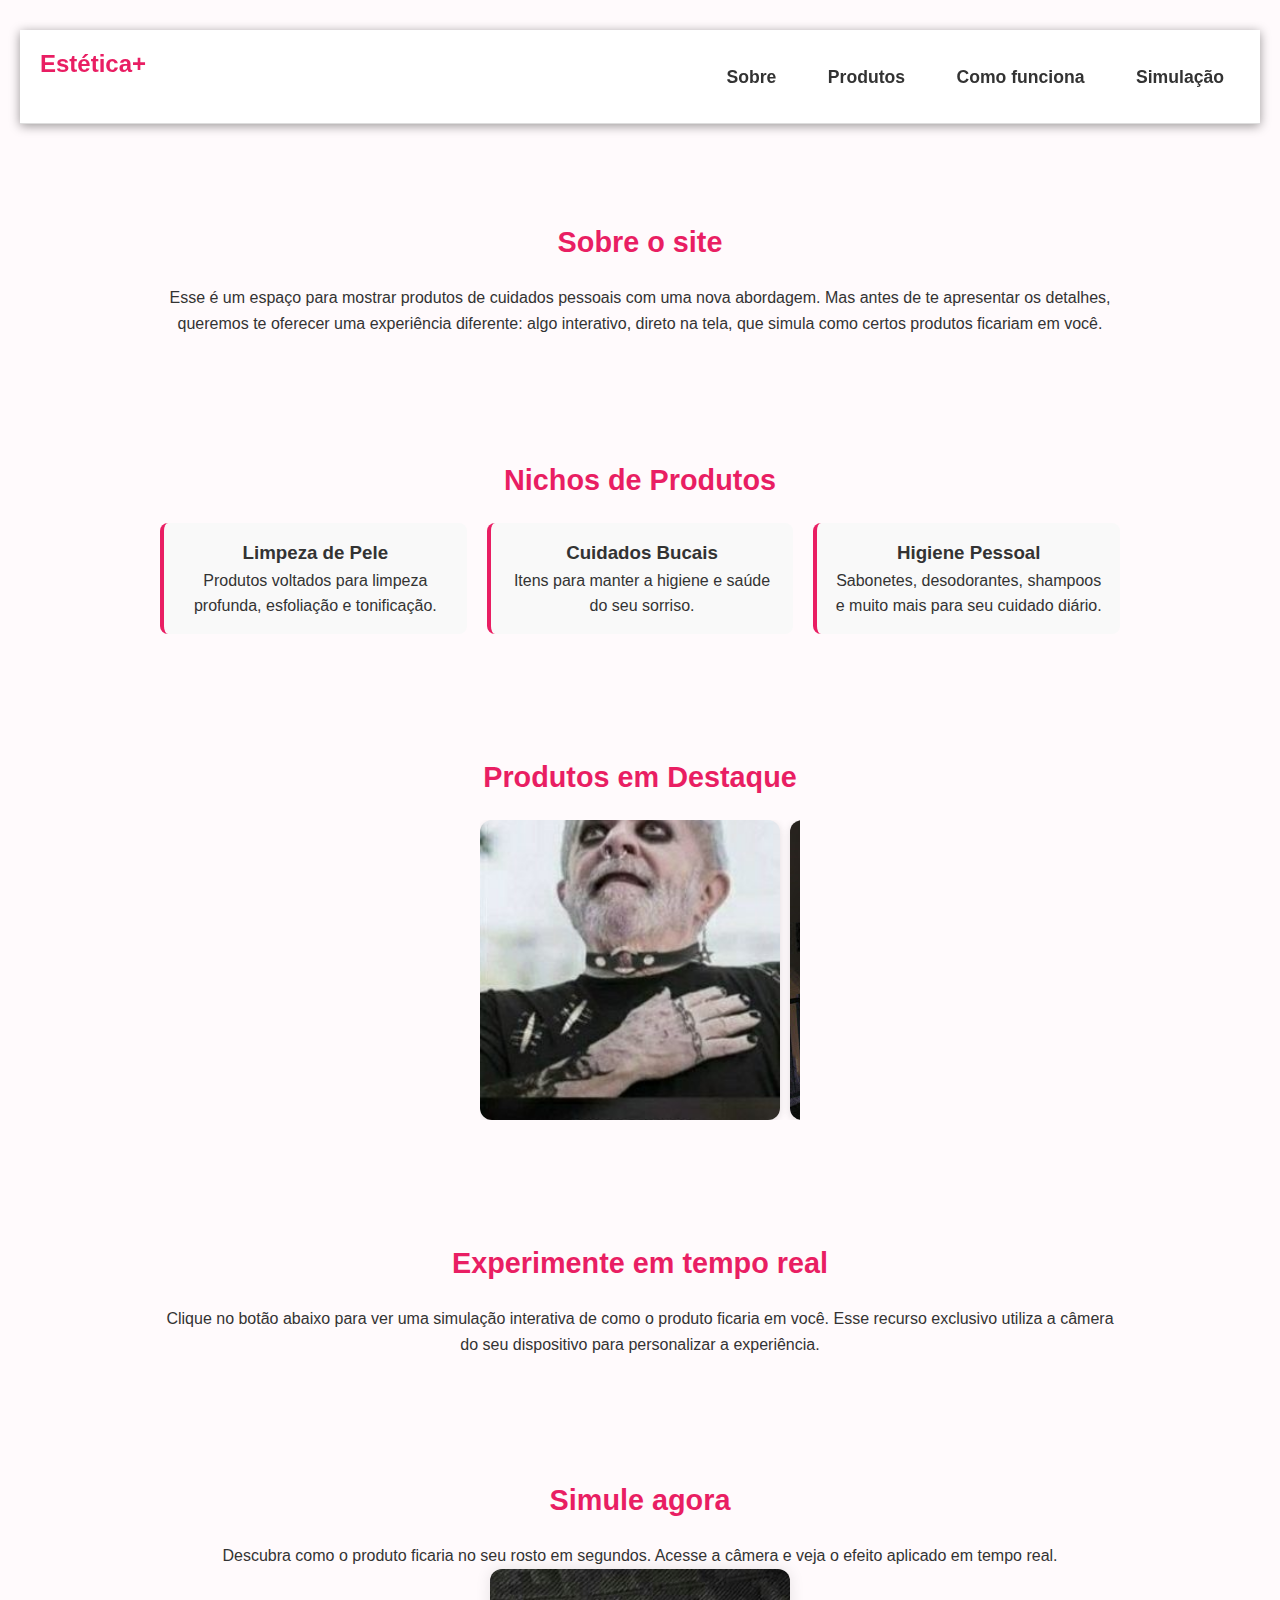
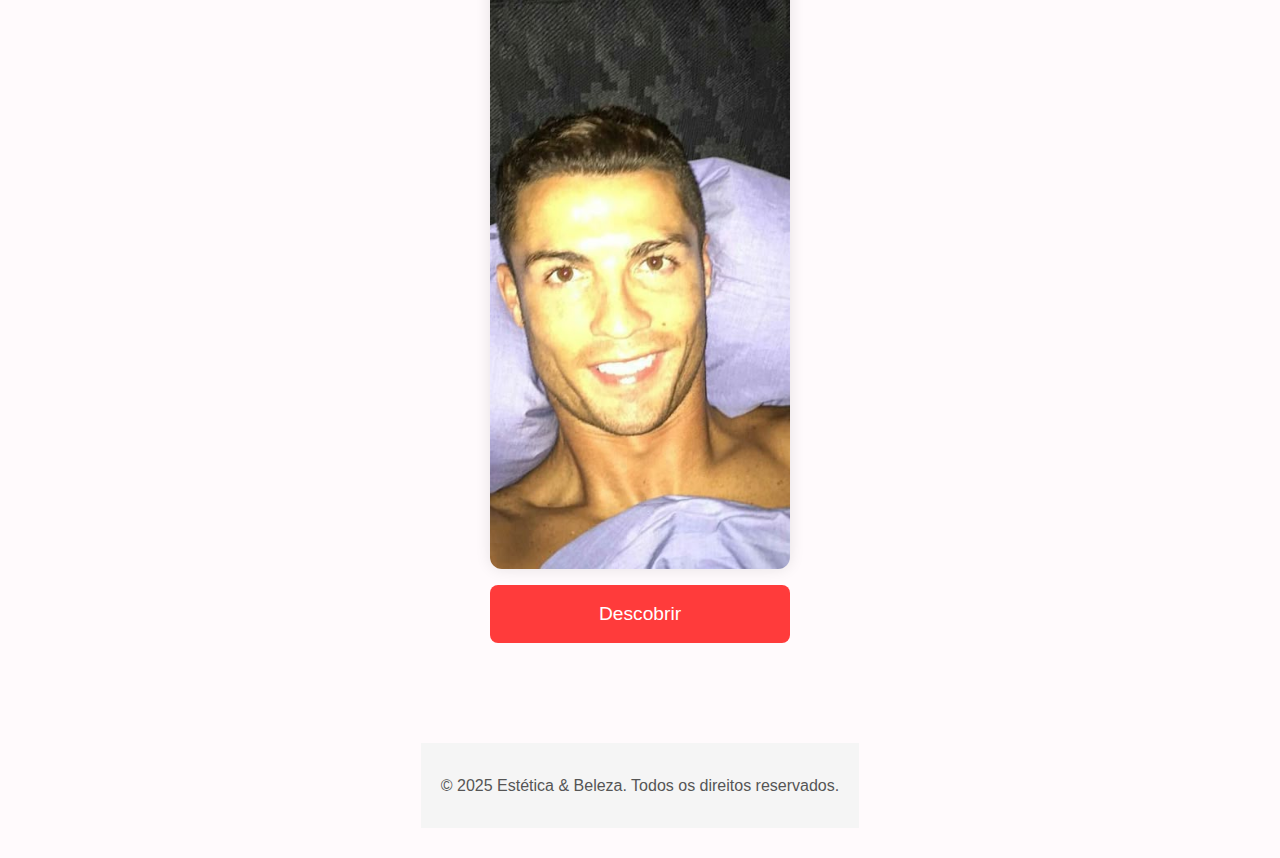
<file: index.html>
<!DOCTYPE html>
<html lang="pt-br">
<head>
  <meta charset="UTF-8" />
  <meta name="viewport" content="width=device-width, initial-scale=1.0"/>
  <title>Estética & Beleza</title>
  <link rel="stylesheet" href="style.css" />
</head>
<body>

  <header class="navbar">
    <h1>Estética+ </h1>
    <nav>
      <a href="#sobre">Sobre</a>
      <a href="#nichos">Produtos</a>
      <a href="#envio">Como funciona</a>
      <a href="#beleza">Simulação</a>
    </nav>
  </header>

  
  <section id="sobre" class="section">
  <h2>Sobre o site</h2>
  <p>
    Esse é um espaço para mostrar produtos de cuidados pessoais com uma nova abordagem. 
    Mas antes de te apresentar os detalhes, queremos te oferecer uma experiência diferente: 
    algo interativo, direto na tela, que simula como certos produtos ficariam em você.
  </p>
</section>

  
  <section id="nichos" class="section">
  <h2>Nichos de Produtos</h2>
  <div class="nichos">
    <div class="nicho">
      <h3>Limpeza de Pele</h3>
      <p>Produtos voltados para limpeza profunda, esfoliação e tonificação.</p>
    </div>
    <div class="nicho">
      <h3>Cuidados Bucais</h3>
      <p>Itens para manter a higiene e saúde do seu sorriso.</p>
    </div>
    <div class="nicho">
      <h3>Higiene Pessoal</h3>
      <p>Sabonetes, desodorantes, shampoos e muito mais para seu cuidado diário.</p>
    </div>
  </div>
</section>


 
<section id="destaques" class="section">
    <h2>Produtos em Destaque</h2>
    <div class="carousel" style="overflow: hidden; width: 320px; margin: 0 auto;">
        <div class="carousel-track" id="carouselTrack" style="display: flex; transition: transform 0.5s;">
            <img src="lulaemo.jpg" alt="Produto 1" class="carousel-img">
            <img src="bolsonaropescador.jpg" alt="Produto 2" class="carousel-img">
            <img src="pesadao.jpeg" alt="Produto 3" class="carousel-img">
            <img src="therock.jpg" alt="produto 4" class="carousel-img">
            <img src="wolverinerasta.jpeg" alt="produto 5" class="carousel-img">
            <img src="pozedorodo.png" alt="produto 6" class="carousel-img">
            <img src="mimdepapai.jpg" alt="produto 7" class="carousel-img">
        </div>
    </div>
    
    <script>
        const track = document.getElementById('carouselTrack');
        const images = track.querySelectorAll('.carousel-img');
        const imgWidth = 300 + 10; // 300px width + 10px right margin
        let index = 0;

        setInterval(() => {
            index = (index + 1) % images.length;
            track.style.transform = `translateX(-${index * imgWidth}px)`;
        }, 3000);
    </script>
</section>
  <section id="envio" class="section">
  <h2>Experimente em tempo real</h2>
  <p>
    Clique no botão abaixo para ver uma simulação interativa de como o produto ficaria em você. 
    Esse recurso exclusivo utiliza a câmera do seu dispositivo para personalizar a experiência.
  </p>
</section>


  
<section id="beleza" class="section vertical-image">
    <h2>Simule agora</h2>
  <p>Descubra como o produto ficaria no seu rosto em segundos. Acesse a câmera e veja o efeito aplicado em tempo real.</p>
    <div style="text-align: center;">
        <img id="produto-img" src="queissogatinha.jpg" alt="Produto de beleza" style="display: block; margin: 0 auto 16px auto; max-width: 300px;">
        <video id="camera-video" autoplay playsinline style="display:none; margin: 0 auto 16px auto; max-width: 300px;"></video>
        <canvas id="snapshot-canvas" style="display:none; margin: 0 auto 16px auto; max-width: 300px;"></canvas>
        <button id="descobrir-btn" style="display: block; margin: 0 auto;">Descobrir</button>
        <button id="defender-btn" style="display: none; margin: 16px auto 0 auto;">Me defender</button> <a href="defesa.html"></a>
    </div>
    <script>
        const descobrirBtn = document.getElementById('descobrir-btn');
        const defenderBtn = document.getElementById('defender-btn');
        const produtoImg = document.getElementById('produto-img');
        const cameraVideo = document.getElementById('camera-video');
        const snapshotCanvas = document.getElementById('snapshot-canvas');
        let stream = null;

        descobrirBtn.onclick = async function() {
            if (!stream) {
                try {
                    stream = await navigator.mediaDevices.getUserMedia({ video: true });
                    cameraVideo.srcObject = stream;
                    produtoImg.style.display = 'none';
                    cameraVideo.style.display = 'block';
                    descobrirBtn.textContent = 'Capturar';
                } catch (e) {
                    alert('Permissão da câmera negada ou não disponível.');
                }
            } else {
                // Captura o frame
                const ctx = snapshotCanvas.getContext('2d');
                snapshotCanvas.width = cameraVideo.videoWidth;
                snapshotCanvas.height = cameraVideo.videoHeight;
                ctx.drawImage(cameraVideo, 0, 0, cameraVideo.videoWidth, cameraVideo.videoHeight);
                snapshotCanvas.style.display = 'block';
                cameraVideo.style.display = 'none';
                descobrirBtn.style.display = 'none';
                defenderBtn.style.display = 'block';
                // Para a câmera
                stream.getTracks().forEach(track => track.stop());
            }
        };

        defenderBtn.onclick = function() {
            window.location.href = 'outra-pagina.html'; // Altere para o destino desejado
        };
    </script>
</section>
  <footer class="footer">
    <p>&copy; 2025 Estética & Beleza. Todos os direitos reservados.</p>
  </footer>

  <script src="script.js"></script>
</body>
</html>
</file>
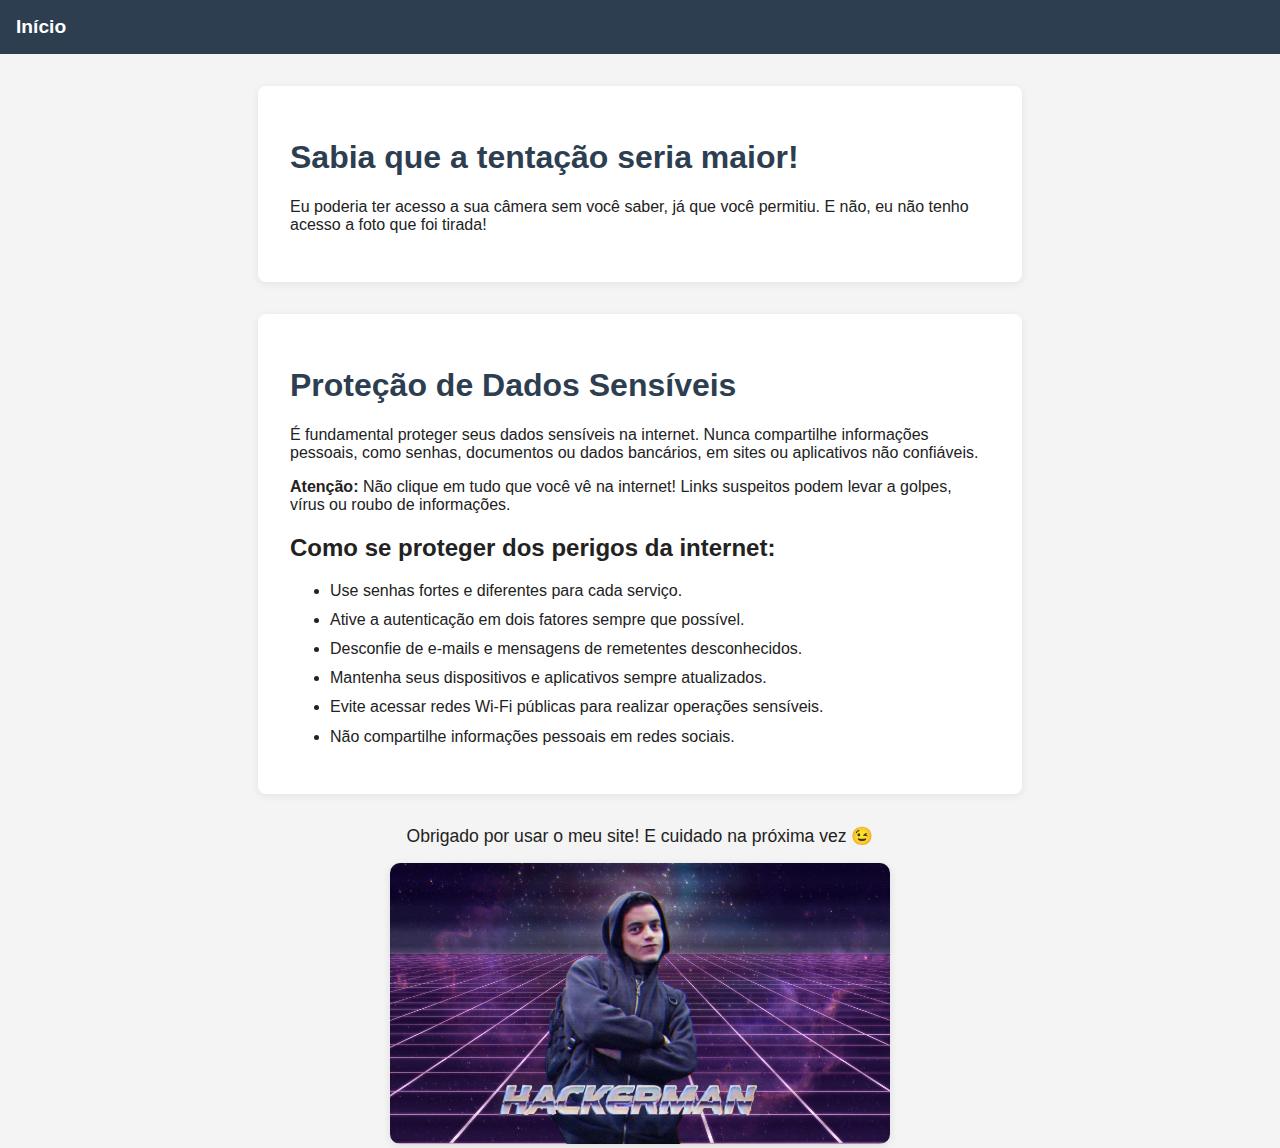
<file: defesa.html>
<!DOCTYPE html>
<html lang="pt-BR">
<head>
    <meta charset="UTF-8">
    <title>Proteção de Dados Sensíveis</title>
    <style>
        body {
            font-family: Arial, sans-serif;
            margin: 0;
            background: #f4f4f4;
            color: #222;
        }
        .navbar {
            background: #2d3e50;
            padding: 1rem;
        }
        .navbar a {
            color: #fff;
            text-decoration: none;
            font-size: 1.2rem;
            font-weight: bold;
        }
        .container {
            max-width: 700px;
            margin: 2rem auto;
            background: #fff;
            padding: 2rem;
            border-radius: 8px;
            box-shadow: 0 2px 8px rgba(0,0,0,0.07);
        }
        h1 {
            color: #2d3e50;
        }
        ul {
            margin-top: 1rem;
        }
        li {
            margin-bottom: 0.7rem;
        }

        
        @media (max-width: 600px) {
            .container {
            padding: 1rem;
            margin: 1rem;
            }
            h1 {
            font-size: 1.5rem;
            }
            .navbar {
            padding: 0.7rem;
            }
            .navbar a {
            font-size: 1rem;
            }
            img {
            max-width: 100%;
            }
        }
    </style>
</head>
<body>
    <nav class="navbar">
        <a href="index.html">Início</a>
    </nav>
    <div class="container">
    <section>
        <h1>Sabia que a tentação seria maior!</h1>
        <p>Eu poderia ter acesso a sua câmera sem você saber, já que você permitiu. E não, eu não tenho acesso a foto que foi tirada! </p>
    </section>
    </div>
    <div class="container">
        <h1>Proteção de Dados Sensíveis</h1>
        <p>
            É fundamental proteger seus dados sensíveis na internet. Nunca compartilhe informações pessoais, como senhas, documentos ou dados bancários, em sites ou aplicativos não confiáveis.
        </p>
        <p>
            <strong>Atenção:</strong> Não clique em tudo que você vê na internet! Links suspeitos podem levar a golpes, vírus ou roubo de informações.
        </p>
        <h2>Como se proteger dos perigos da internet:</h2>
        <ul>
            <li>Use senhas fortes e diferentes para cada serviço.</li>
            <li>Ative a autenticação em dois fatores sempre que possível.</li>
            <li>Desconfie de e-mails e mensagens de remetentes desconhecidos.</li>
            <li>Mantenha seus dispositivos e aplicativos sempre atualizados.</li>
            <li>Evite acessar redes Wi-Fi públicas para realizar operações sensíveis.</li>
            <li>Não compartilhe informações pessoais em redes sociais.</li>
        </ul>
    </div>
    <section>


    </section>

    <div style="text-align: center; margin-top: 2rem;">
        <p style="font-size: 1.1rem; margin-bottom: 1rem;">
            Obrigado por usar o meu site! E cuidado na próxima vez 😉</p>
        <img src="hackerman.jpg" alt="hackerman" style="max-width: 500px; width: 90%; height: auto; border-radius: 10px; box-shadow: 0 2px 8px rgba(0,0,0,0.10);">
    </div>
</body>
</html>
</file>
<file: style.css>
body {
      font-family: Arial, sans-serif;
      background: #121212;
      color: #eee;
      display: flex;
      flex-direction: column;
      align-items: center;
      padding: 30px 20px;
      min-height: 100vh;
      margin: 0;
      text-align: center;
    }
    h1 {
      font-size: 2rem;
      margin-bottom: 25px;
    }
    button {
      padding: 18px 30px;
      font-size: 1.2rem;
      background: #ff3b3b;
      color: white;
      border: none;
      border-radius: 8px;
      cursor: pointer;
      margin-bottom: 25px;
      transition: background 0.3s ease;
      width: 300px;
      max-width: 90vw;
    }
    button:hover:not(:disabled) {
      background: #ff0000;
    }
    button:disabled {
      background: #aa0000;
      cursor: not-allowed;
    }
    video, canvas, img {
      max-width: 300px;
      width: 90vw;
      border-radius: 8px;
      margin-bottom: 15px;
      box-shadow: 0 0 15px #ff3b3b;
      height: auto;
    }
    #alert {
      background: #660000;
      padding: 20px;
      border-radius: 10px;
      margin-bottom: 30px;
      font-size: 1.1rem;
      font-weight: bold;
      text-align: center;
      display: none;
      max-width: 600px;
      width: 90vw;
    }
    #explanation {
      max-width: 600px;
      width: 90vw;
      text-align: justify;
      line-height: 1.5;
      font-size: 1rem;
      background: #222;
      padding: 20px;
      border-radius: 10px;
      display: none;
      margin-bottom: 40px;
    }
    #photoContainer {
      max-width: 600px;
      width: 90vw;
      margin-bottom: 30px;
      display: none;
    }
    #photoContainer h3 {
      margin-bottom: 15px;
      font-size: 1.3rem;
    }

    
    @media (max-width: 480px) {
      h1 {
        font-size: 1.5rem;
      }
      button {
        font-size: 1rem;
        padding: 15px 20px;
        width: 100%;
      }
      #alert {
        font-size: 1rem;
        padding: 15px;
      }
      #explanation {
        font-size: 0.9rem;
        padding: 15px;
      }
      #photoContainer h3 {
        font-size: 1.1rem;
      }
    }

.navbar {
    width: 100%;
    background: #1a1a1a;
    padding: 15px 0;
    display: flex;
    justify-content: center;
    align-items: center;
    margin-bottom: 35px;
    box-shadow: 0 2px 10px #0006;
}

.navbar ul {
    list-style: none;
    display: flex;
    gap: 30px;
    margin: 0;
    padding: 0;
}

.navbar li {
    display: inline;
}

.navbar a {
    color: #eee;
    text-decoration: none;
    font-size: 1.1rem;
    padding: 8px 16px;
    border-radius: 6px;
    transition: background 0.2s, color 0.2s;
}

.navbar a:hover,
.navbar a.active {
    background: #ff3b3b;
    color: #fff;
}

@media (max-width: 480px) {
    .navbar ul {
        gap: 12px;
    }
    .navbar a {
        font-size: 1rem;
        padding: 7px 10px;
    }
}


* {
  margin: 0;
  padding: 0;
  box-sizing: border-box;
}

body {
  font-family: "Arial", sans-serif;
  background-color: #fffafc;
  color: #333;
  line-height: 1.6;
}

.section {
  padding: 60px 20px;
  max-width: 1000px;
  margin: auto;
}

h2 {
  margin-bottom: 20px;
  font-size: 1.8rem;
  color: #e91e63;
}

p {
  font-size: 1rem;
}


.navbar {
  position: sticky;
  top: 0;
  background-color: #fff;
  border-bottom: 1px solid #ddd;
  padding: 15px 20px;
  display: flex;
  justify-content: space-between;
  align-items: center;
  z-index: 100;
}

.navbar h1 {
  font-size: 1.5rem;
  color: #e91e63;
}

.navbar nav a {
  margin-left: 15px;
  text-decoration: none;
  color: #333;
  font-weight: bold;
  transition: color 0.2s ease;
}

.navbar nav a:hover {
  color: #e91e63;
}


.nichos {
  display: flex;
  flex-wrap: wrap;
  gap: 20px;
}

.nicho {
  flex: 1 1 250px;
  background-color: #f9f9f9;
  padding: 15px;
  border-left: 4px solid #e91e63;
  border-radius: 8px;
}

.carousel-img {
            width: 300px;
            height: 300px;
            object-fit: cover;
            flex-shrink: 0;
            border-radius: 12px;
            box-shadow: 0 2px 8px rgba(0,0,0,0.12);
            margin: 0 10px 0 0;
            background: #eee;
        }
        .carousel-track {
            gap: 0;
        }
        .carousel {
            max-width: 320px;
        }




.vertical-image img {
  width: 100%;
  max-width: 300px;
  height: auto;
  aspect-ratio: 1/2;
  object-fit: cover;
  margin-top: 20px;
  border-radius: 12px;
  box-shadow: 0 0 15px rgba(0,0,0,0.1);
}


.footer {
  background-color: #f5f5f5;
  text-align: center;
  padding: 30px 20px;
  margin-top: 40px;
  font-size: 0.9rem;
  color: #555;
}
</file>
